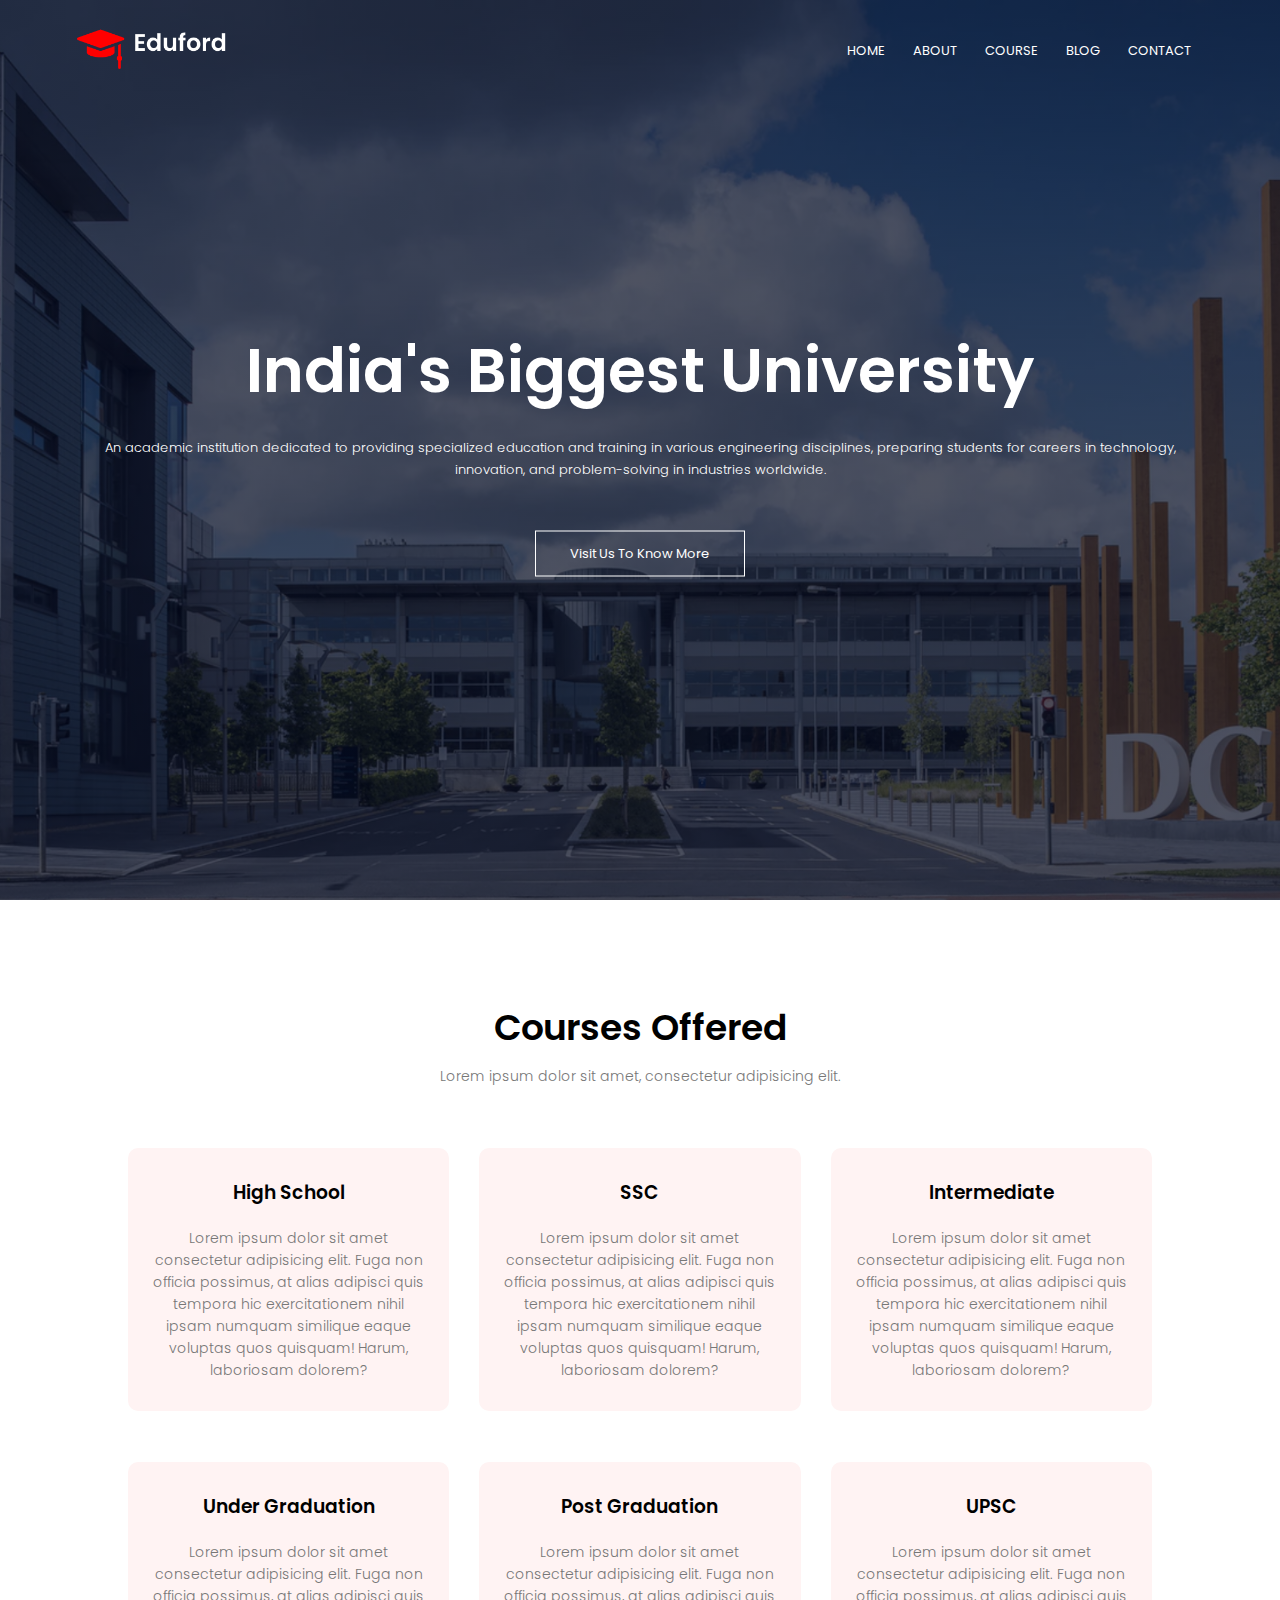
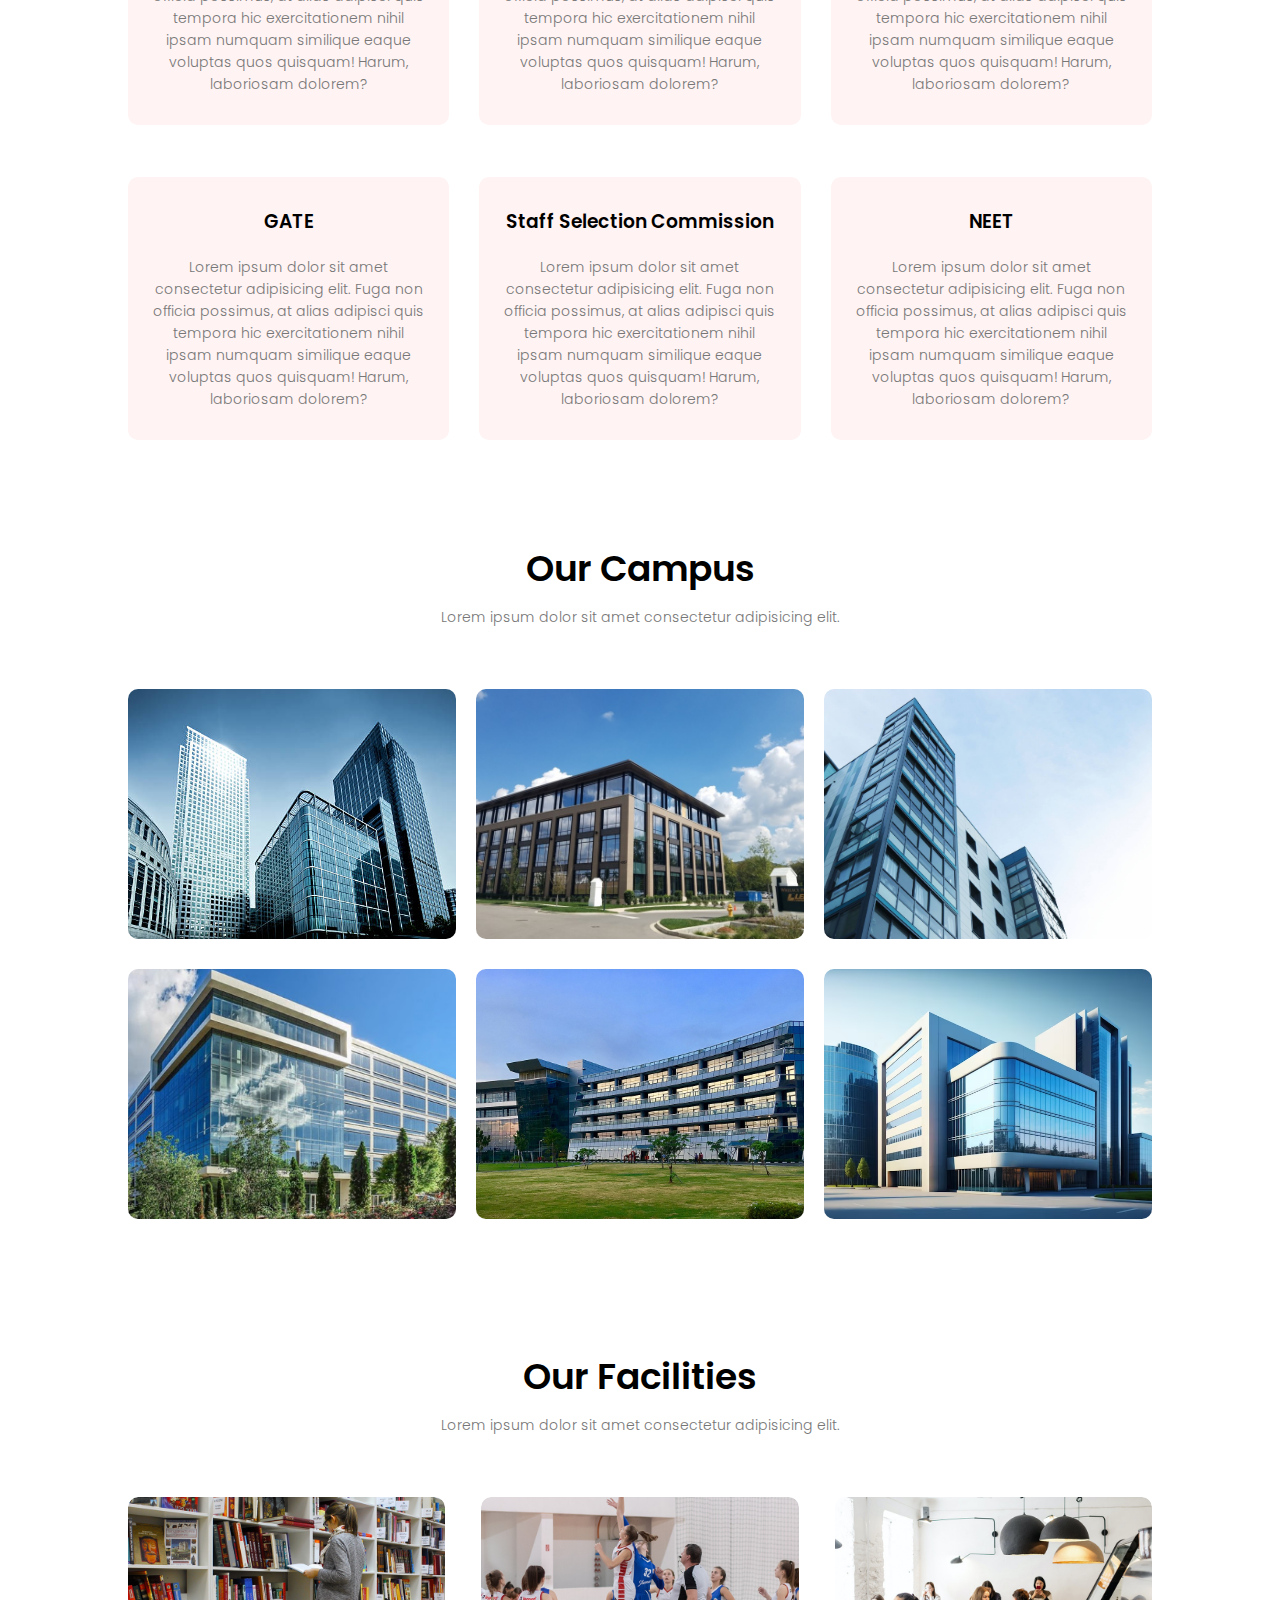
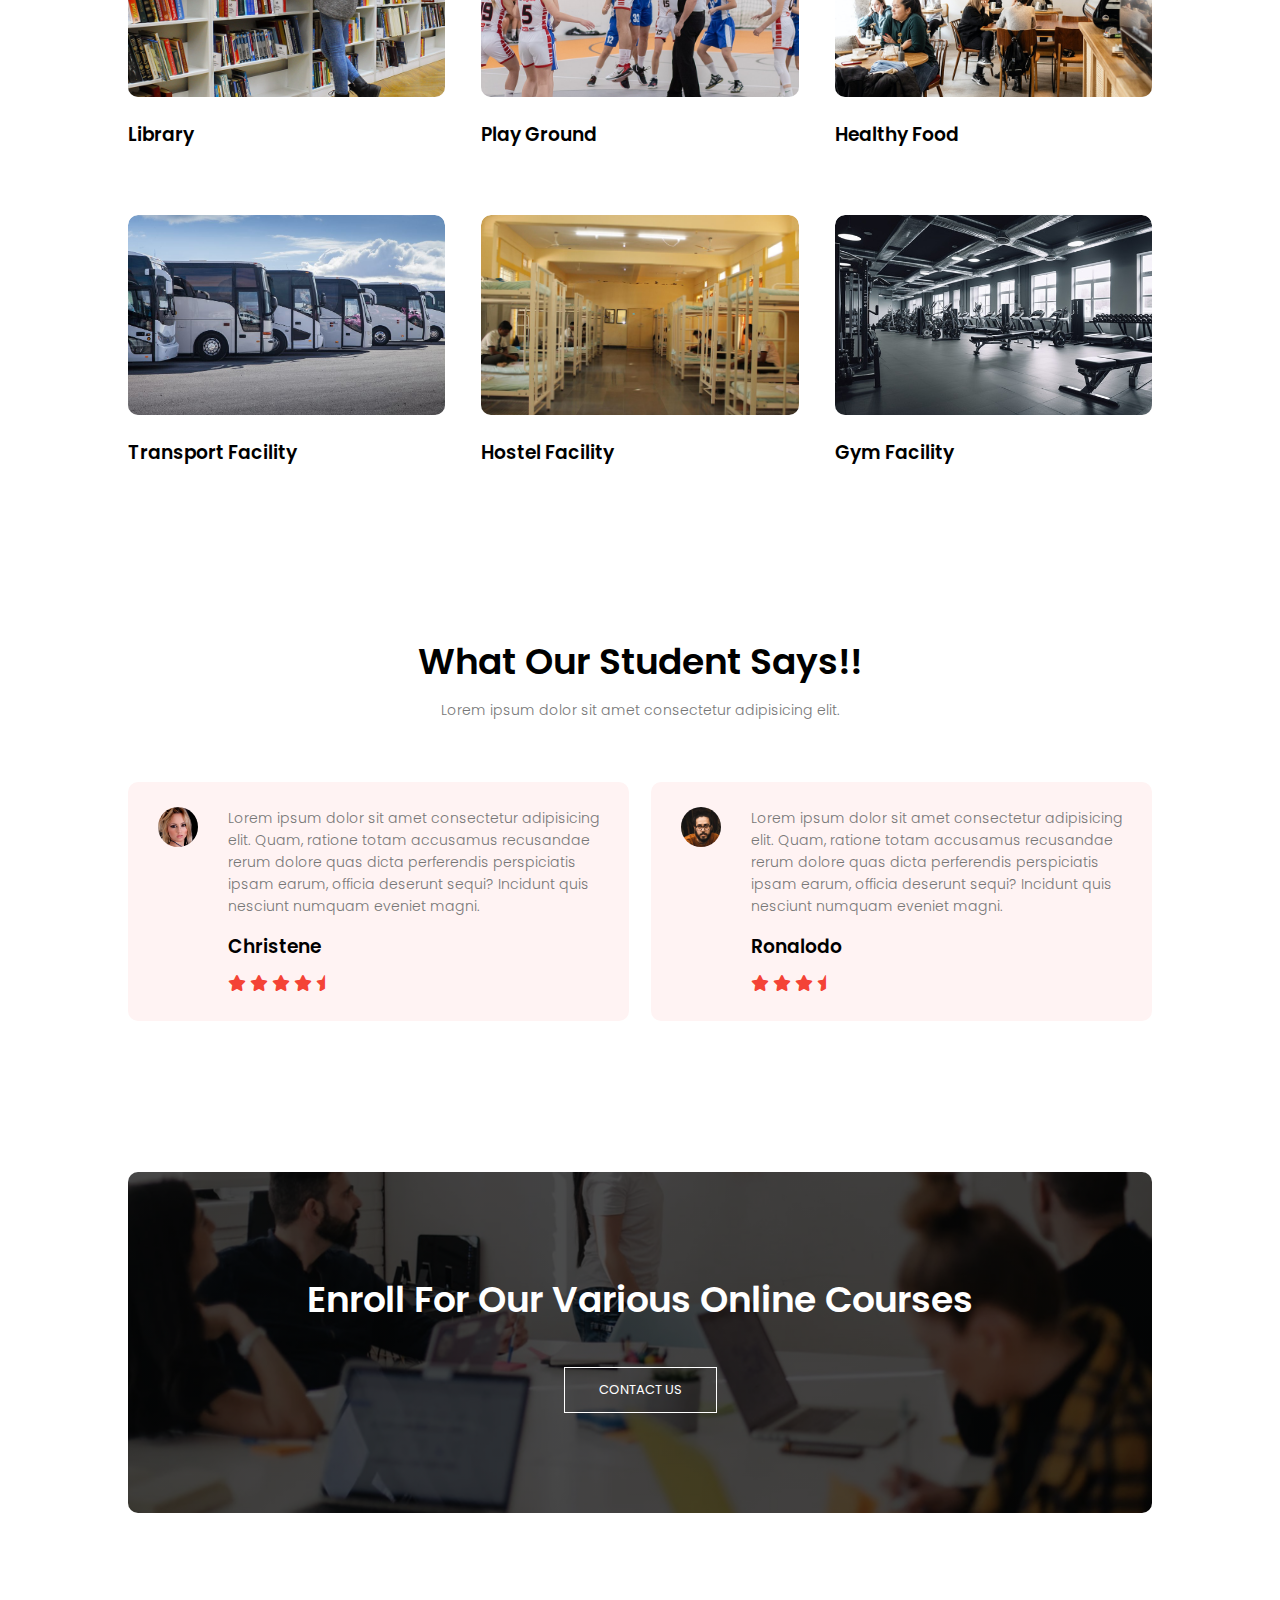
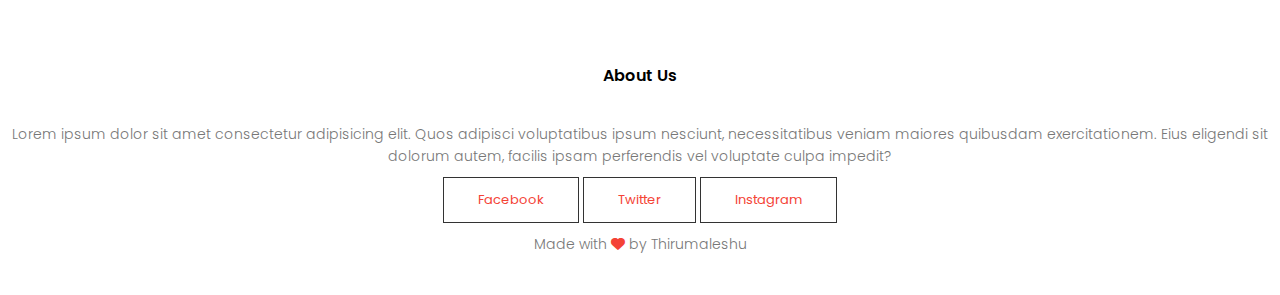
<file: index.html>
<!DOCTYPE html>
<html lang="en">
<head>
    <meta charset="UTF-8">
    <meta name="viewport" content="width=device-width, initial-scale=1.0">
    <link rel="stylesheet" href="University.css">
    <link rel="preconnect" href="https://fonts.gstatic.com" crossorigin>
    <link href="https://fonts.googleapis.com/css2?family=Poppins:ital,wght@0,100;0,200;0,300;0,400;0,500;0,600;0,700;0,800;0,900;1,100;1,200;1,300;1,400;1,500;1,600;1,700;1,800;1,900&display=swap" rel="stylesheet">
    <link rel="stylesheet" href="https://cdnjs.cloudflare.com/ajax/libs/font-awesome/6.5.1/css/all.min.css"/>
    <title>Eduford</title>
</head>
<body>
    <section class="header">
        <nav>
            <a href="index.html"><img src="logo.png"/></a>
            <div class="nav-links" id="navLinks">
                <i class="fa fa-times" onclick="hideMenu()"></i>
                <ul>
                    <li><a href="index.html">HOME</a></li>
                    <li><a href="About.html">ABOUT</a></li>
                    <li><a href="Courses.html">COURSE</a></li>
                    <li><a href="Blog.html">BLOG</a></li>
                    <li><a href="Contact.html">CONTACT</a></li>
                </ul>
            </div>
            <i class="fa fa-bars" onclick="showMenu()"></i>
        </nav>
        <div class="text-box">
            <h1>India's Biggest University</h1>
            <p>An academic institution dedicated to providing specialized education and training in various engineering disciplines, preparing students for careers in technology,<br> innovation, and problem-solving in industries worldwide.</p>
            <a href="" class="hero-btn">Visit Us To Know More</a>
        </div>
    </section>

    <section class="course">
        <h1>Courses Offered</h1>
        <p>Lorem ipsum dolor sit amet, consectetur adipisicing elit.</p>
        <div class="row">
            <div class="course-col">
                <h3>High School</h3>
                <p>Lorem ipsum dolor sit amet consectetur adipisicing elit. Fuga non officia possimus, at alias adipisci quis tempora hic exercitationem nihil ipsam numquam similique eaque voluptas quos quisquam! Harum, laboriosam dolorem?</p>
            </div>
            <div class="course-col">
                <h3>SSC</h3>
                <p>Lorem ipsum dolor sit amet consectetur adipisicing elit. Fuga non officia possimus, at alias adipisci quis tempora hic exercitationem nihil ipsam numquam similique eaque voluptas quos quisquam! Harum, laboriosam dolorem?</p>
            </div>
            <div class="course-col">
                <h3>Intermediate</h3>
                <p>Lorem ipsum dolor sit amet consectetur adipisicing elit. Fuga non officia possimus, at alias adipisci quis tempora hic exercitationem nihil ipsam numquam similique eaque voluptas quos quisquam! Harum, laboriosam dolorem?</p>
            </div>
            <div class="course-col">
                <h3>Under Graduation</h3>
                <p>Lorem ipsum dolor sit amet consectetur adipisicing elit. Fuga non officia possimus, at alias adipisci quis tempora hic exercitationem nihil ipsam numquam similique eaque voluptas quos quisquam! Harum, laboriosam dolorem?</p>
            </div>
            <div class="course-col">
                <h3>Post Graduation</h3>
                <p>Lorem ipsum dolor sit amet consectetur adipisicing elit. Fuga non officia possimus, at alias adipisci quis tempora hic exercitationem nihil ipsam numquam similique eaque voluptas quos quisquam! Harum, laboriosam dolorem?</p>
            </div>
            <div class="course-col">
                <h3>UPSC</h3>
                <p>Lorem ipsum dolor sit amet consectetur adipisicing elit. Fuga non officia possimus, at alias adipisci quis tempora hic exercitationem nihil ipsam numquam similique eaque voluptas quos quisquam! Harum, laboriosam dolorem?</p>
            </div>
            <div class="course-col">
                <h3>GATE</h3>
                <p>Lorem ipsum dolor sit amet consectetur adipisicing elit. Fuga non officia possimus, at alias adipisci quis tempora hic exercitationem nihil ipsam numquam similique eaque voluptas quos quisquam! Harum, laboriosam dolorem?</p>
            </div>
            <div class="course-col">
                <h3>Staff Selection Commission</h3>
                <p>Lorem ipsum dolor sit amet consectetur adipisicing elit. Fuga non officia possimus, at alias adipisci quis tempora hic exercitationem nihil ipsam numquam similique eaque voluptas quos quisquam! Harum, laboriosam dolorem?</p>
            </div>
            <div class="course-col">
                <h3>NEET</h3>
                <p>Lorem ipsum dolor sit amet consectetur adipisicing elit. Fuga non officia possimus, at alias adipisci quis tempora hic exercitationem nihil ipsam numquam similique eaque voluptas quos quisquam! Harum, laboriosam dolorem?</p>
            </div>
        </div>
    </section>

    <section class="campus">
        <h1>Our Campus</h1>
        <p>Lorem ipsum dolor sit amet consectetur adipisicing elit.</p>
        <div class="row">
            <div class="campus-col">
                <img src="London.jpg" alt="here"/>
                <div class="layer">
                    <h3>LONDON</h3>
                </div>
            </div>
            <div class="campus-col">
                <img src="Newyork.jpg" alt="here"/>
                <div class="layer">
                    <h3>NEWYORK</h3>
                </div>
            </div>
            <div class="campus-col">
                <img src="Germany.jpg" alt="here"/>
                <div class="layer">
                    <h3>GERMANY</h3>
                </div>
            </div>
            <div class="campus-col">
                <img src="Hyderabad.png" alt="here"/>
                <div class="layer">
                    <h3>HYDERABAD</h3>
                </div>
            </div>
            <div class="campus-col">
                <img src="Bangalore.jpg" alt="here"/>
                <div class="layer">
                    <h3>BANGALORE</h3>
                </div>
            </div>
            <div class="campus-col">
                <img src="Chennai.avif" alt="here"/>
                <div class="layer">
                    <h3>CHENNAI</h3>
                </div>
            </div>
        </div>
    </section>

    <section class="facilities">
        <h1>Our Facilities</h1>
        <p>Lorem ipsum dolor sit amet consectetur adipisicing elit.</p>
        <div class="row">
            <div class="facilities-col">
                <img src="library.png" alt="here"/>
                <h3>Library</h3>
            </div>
            <div class="facilities-col">
                <img src="basketball.png" alt="here"/>
                <h3>Play Ground</h3>
            </div>
            <div class="facilities-col">
                <img src="cafeteria.png" alt="here"/>
                <h3>Healthy Food</h3>
            </div>
            <div class="facilities-col">
                <img src="Transport.jpg" alt="here"/>
                <h3>Transport Facility</h3>
            </div>
            <div class="facilities-col">
                <img src="Hostel.jpeg" alt="here"/>
                <h3>Hostel Facility</h3>
            </div>
            <div class="facilities-col">
                <img src="Gym.jpg" alt="here"/>
                <h3>Gym Facility</h3>
            </div>
        </div>
    </section>
    
    <section class="testimonials">
        <h1>What Our Student Says!!</h1>
        <p>Lorem ipsum dolor sit amet consectetur adipisicing elit.</p>
        <div class="row">
            <div class="testimonial-col">
                <img src="user1.jpg" alt="here"/>
                <div>
                    <p>Lorem ipsum dolor sit amet consectetur adipisicing
                        elit. Quam, ratione totam accusamus recusandae rerum dolore quas dicta perferendis perspiciatis ipsam earum, officia deserunt 
                        sequi? Incidunt quis nesciunt numquam eveniet magni.</p>
                    <h3>Christene</h3>
                    <i class="fa fa-star"></i>
                    <i class="fa fa-star"></i>
                    <i class="fa fa-star"></i>
                    <i class="fa fa-star"></i>
                    <i class="fa fa-star-half"></i>
                </div>
            </div>
            <div class="testimonial-col">
                <img src="user2.jpg" alt="here"/>
                <div>
                    <p>Lorem ipsum dolor sit amet consectetur adipisicing 
                        elit. Quam, ratione totam accusamus recusandae rerum dolore quas dicta perferendis perspiciatis 
                        ipsam earum, officia deserunt sequi? Incidunt quis nesciunt numquam eveniet magni.</p>
                    <h3>Ronalodo</h3>
                    <i class="fa fa-star"></i>
                    <i class="fa fa-star"></i>
                    <i class="fa fa-star"></i>
                    <i class="fa fa-star-half"></i>
                </div>
            </div>
        </div>
    </section>

    <section class="cta">
        <h1>Enroll For Our Various Online Courses</h1>
        <a href="" class="hero-btn">CONTACT US</a>
    </section>

    <section class="footer">
        <h4>About Us</h4>
        <p>Lorem ipsum dolor sit amet consectetur adipisicing elit. Quos adipisci voluptatibus ipsum nesciunt, necessitatibus veniam maiores quibusdam exercitationem. Eius eligendi sit <br>dolorum autem, facilis ipsam perferendis vel voluptate culpa impedit?</p>
        <div class="icons">
            <a href="" class="btn">Facebook</a>
            <a href="" class="btn">Twitter</a>
            <a href="" class="btn">Instagram</a>
        </div>
        <p>Made with <i class="fa fa-heart"></i> by Thirumaleshu</p>
    </section>

    <script>
        var navLinks=document.getElementById("navLinks");
        function showMenu(){
            navLinks.style.right="0";
        }
        function hideMenu(){
            navLinks.style.right="-200px";
        }
    </script>
</body>
</html>
</file>
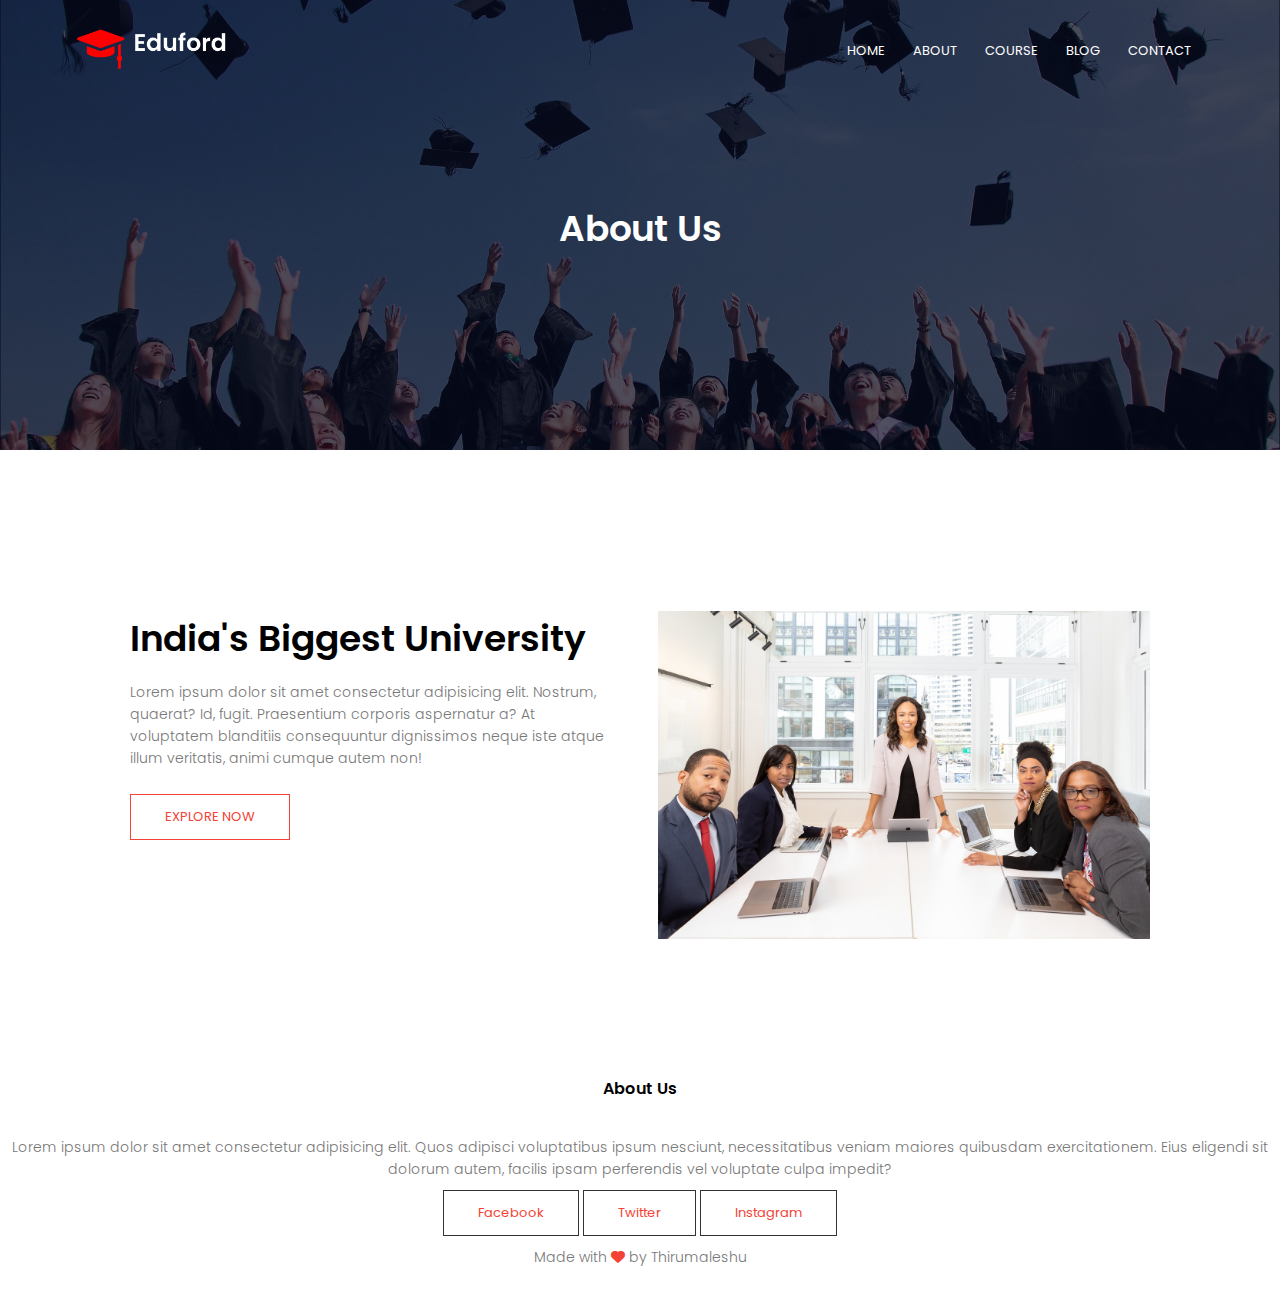
<file: About.html>
<!DOCTYPE html>
<html lang="en">
<head>
    <meta charset="UTF-8">
    <meta name="viewport" content="width=device-width, initial-scale=1.0">
    <link rel="stylesheet" href="University.css">
    <link rel="preconnect" href="https://fonts.gstatic.com" crossorigin>
    <link href="https://fonts.googleapis.com/css2?family=Poppins:ital,wght@0,100;0,200;0,300;0,400;0,500;0,600;0,700;0,800;0,900;1,100;1,200;1,300;1,400;1,500;1,600;1,700;1,800;1,900&display=swap" rel="stylesheet">
    <link rel="stylesheet" href="https://cdnjs.cloudflare.com/ajax/libs/font-awesome/6.5.1/css/all.min.css"/>
    <title>Eduford</title>
</head>
<body>
    <section class="sub-header">
        <nav>
            <a href="index.html"><img src="logo.png"/></a>
            <div class="nav-links" id="navLinks">
                <i class="fa fa-times" onclick="hideMenu()"></i>
                <ul>
                    <li><a href="index.html">HOME</a></li>
                    <li><a href="About.html">ABOUT</a></li>
                    <li><a href="Courses.html">COURSE</a></li>
                    <li><a href="Blog.html">BLOG</a></li>
                    <li><a href="Contact.html">CONTACT</a></li>
                </ul>
            </div>
            <i class="fa fa-bars" onclick="showMenu()"></i>
        </nav>
        <h1>About Us</h1>
    </section>

    <section class="about-us">
        <div class="row">
            <div class="about-col">
                <h1>India's Biggest University</h1>
                <p>Lorem ipsum dolor sit amet consectetur adipisicing elit. Nostrum, quaerat? Id, fugit. Praesentium corporis aspernatur a? At voluptatem blanditiis consequuntur dignissimos neque iste atque illum veritatis, animi cumque autem non!</p>
                <a href="" class="hero-btn red-btn">EXPLORE NOW</a>
            </div>
            <div class="about-col">
                <img src="about.jpg" alt="here">
            </div>
        </div>

    </section>


    <section class="footer">
        <h4>About Us</h4>
        <p>Lorem ipsum dolor sit amet consectetur adipisicing elit. Quos adipisci voluptatibus ipsum nesciunt, necessitatibus veniam maiores quibusdam exercitationem. Eius eligendi sit <br>dolorum autem, facilis ipsam perferendis vel voluptate culpa impedit?</p>
        <div class="icons">
            <a href="" class="btn">Facebook</a>
            <a href="" class="btn">Twitter</a>
            <a href="" class="btn">Instagram</a>
        </div>
        <p>Made with <i class="fa fa-heart"></i> by Thirumaleshu</p>
    </section>

    <script>
        var navLinks=document.getElementById("navLinks");
        function showMenu(){
            navLinks.style.right="0";
        }
        function hideMenu(){
            navLinks.style.right="-200px";
        }
    </script>
</body>
</html>
</file>
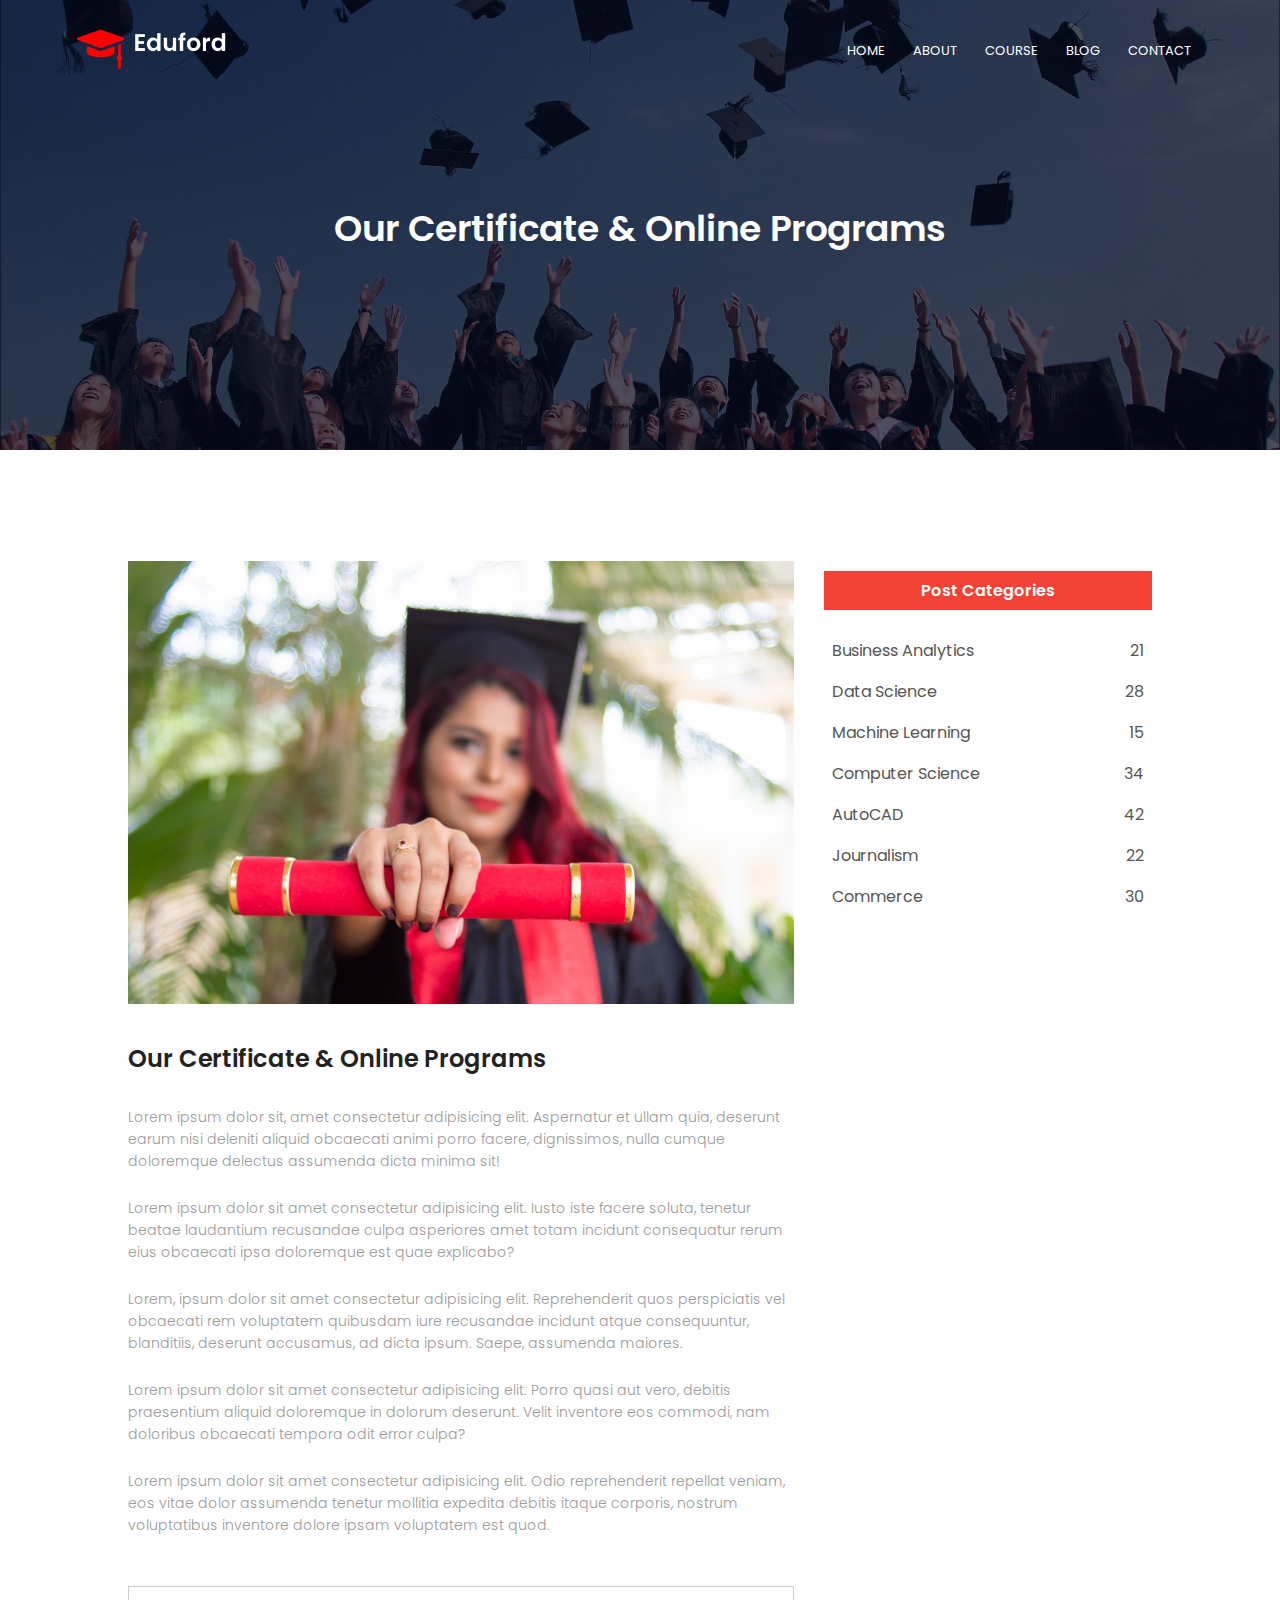
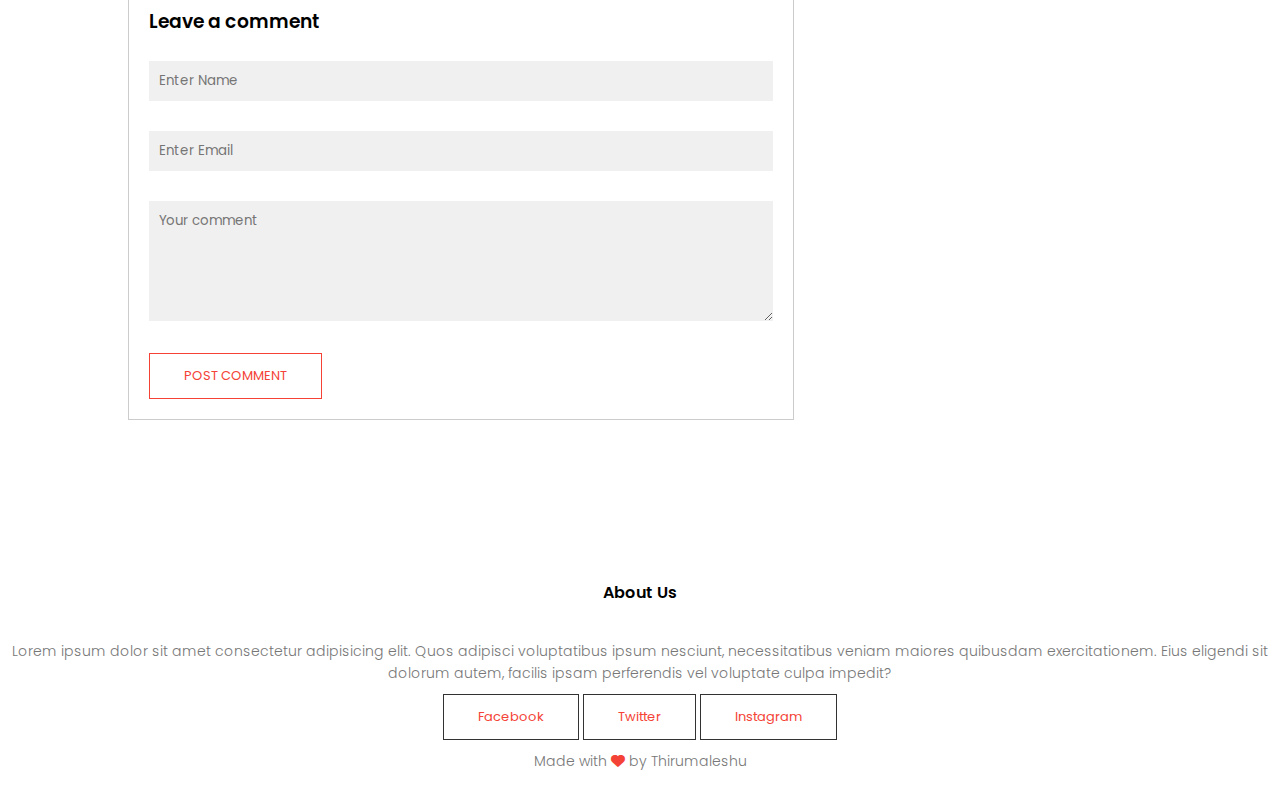
<file: Blog.html>
<!DOCTYPE html>
<html lang="en">
<head>
    <meta charset="UTF-8">
    <meta name="viewport" content="width=device-width, initial-scale=1.0">
    <link rel="stylesheet" href="University.css">
    <link rel="preconnect" href="https://fonts.gstatic.com" crossorigin>
    <link href="https://fonts.googleapis.com/css2?family=Poppins:ital,wght@0,100;0,200;0,300;0,400;0,500;0,600;0,700;0,800;0,900;1,100;1,200;1,300;1,400;1,500;1,600;1,700;1,800;1,900&display=swap" rel="stylesheet">
    <link rel="stylesheet" href="https://cdnjs.cloudflare.com/ajax/libs/font-awesome/6.5.1/css/all.min.css"/>
    <title>Eduford</title>
</head>
<body>
    <section class="sub-header">
        <nav>
            <a href="index.html"><img src="logo.png"/></a>
            <div class="nav-links" id="navLinks">
                <i class="fa fa-times" onclick="hideMenu()"></i>
                <ul>
                    <li><a href="index.html">HOME</a></li>
                    <li><a href="About.html">ABOUT</a></li>
                    <li><a href="Courses.html">COURSE</a></li>
                    <li><a href="Blog.html">BLOG</a></li>
                    <li><a href="Contact.html">CONTACT</a></li>
                </ul>
            </div>
            <i class="fa fa-bars" onclick="showMenu()"></i>
        </nav>
        <h1>Our Certificate & Online Programs</h1>
    </section>

    <section class="blog-content">
        <div class="row">
            <div class="blog-left">
                <img src="certificate.jpg" alt="here"/>
                <h2>Our Certificate & Online Programs</h2>
                <p>Lorem ipsum dolor sit, amet consectetur adipisicing elit. Aspernatur et ullam quia, deserunt earum nisi deleniti aliquid obcaecati animi porro facere, dignissimos, nulla cumque doloremque delectus assumenda dicta minima sit!</p>
                <br>
                <p>Lorem ipsum dolor sit amet consectetur adipisicing elit. Iusto iste facere soluta, tenetur beatae laudantium recusandae culpa asperiores amet totam incidunt consequatur rerum eius obcaecati ipsa doloremque est quae explicabo?</p>
                <br>
                <p>Lorem, ipsum dolor sit amet consectetur adipisicing elit. Reprehenderit quos perspiciatis vel obcaecati rem voluptatem quibusdam iure recusandae incidunt atque consequuntur, blanditiis, deserunt accusamus, ad dicta ipsum. Saepe, assumenda maiores.</p>
                <br>
                <p>Lorem ipsum dolor sit amet consectetur adipisicing elit. Porro quasi aut vero, debitis praesentium aliquid doloremque in dolorum deserunt. Velit inventore eos commodi, nam doloribus obcaecati tempora odit error culpa?</p>
                <br>
                <p>Lorem ipsum dolor sit amet consectetur adipisicing elit. Odio reprehenderit repellat veniam, eos vitae dolor assumenda tenetur mollitia expedita debitis itaque corporis, nostrum voluptatibus inventore dolore ipsam voluptatem est quod.</p>
                <div class="comment-box">
                    <h3>Leave a comment</h3>
                    <form class="comment-form">
                        <input type="text" placeholder="Enter Name">
                        <input type="email" placeholder="Enter Email">
                        <textarea rows="5" placeholder="Your comment"></textarea>
                        <button type="submit" class="hero-btn red-btn">POST COMMENT</button>
                    </form>
                </div>
            </div>
            <div class="blog-right">
                <h3>Post Categories</h3>
            <div>
                <span>Business Analytics</span>
                <span>21</span>
            </div>
            <div>
                <span>Data Science</span>
                <span>28</span>
            </div>
            <div>
                <span>Machine Learning</span>
                <span>15</span>
            </div>
            <div>
                <span>Computer Science</span>
                <span>34</span>
            </div>
            <div>
                <span>AutoCAD</span>
                <span>42</span>
            </div>
            <div>
                <span>Journalism</span>
                <span>22</span>
            </div>
            <div>
                <span>Commerce</span>
                <span>30</span>
            </div>
            </div>
        </div>
    </section>
    
    <section class="footer">
        <h4>About Us</h4>
        <p>Lorem ipsum dolor sit amet consectetur adipisicing elit. Quos adipisci voluptatibus ipsum nesciunt, necessitatibus veniam maiores quibusdam exercitationem. Eius eligendi sit <br>dolorum autem, facilis ipsam perferendis vel voluptate culpa impedit?</p>
        <div class="icons">
            <a href="" class="btn">Facebook</a>
            <a href="" class="btn">Twitter</a>
            <a href="" class="btn">Instagram</a>
        </div>
        <p>Made with <i class="fa fa-heart"></i> by Thirumaleshu</p>
    </section>

    <script>
        var navLinks=document.getElementById("navLinks");
        function showMenu(){
            navLinks.style.right="0";
        }
        function hideMenu(){
            navLinks.style.right="-200px";
        }
    </script>
</body>
</html>
</file>
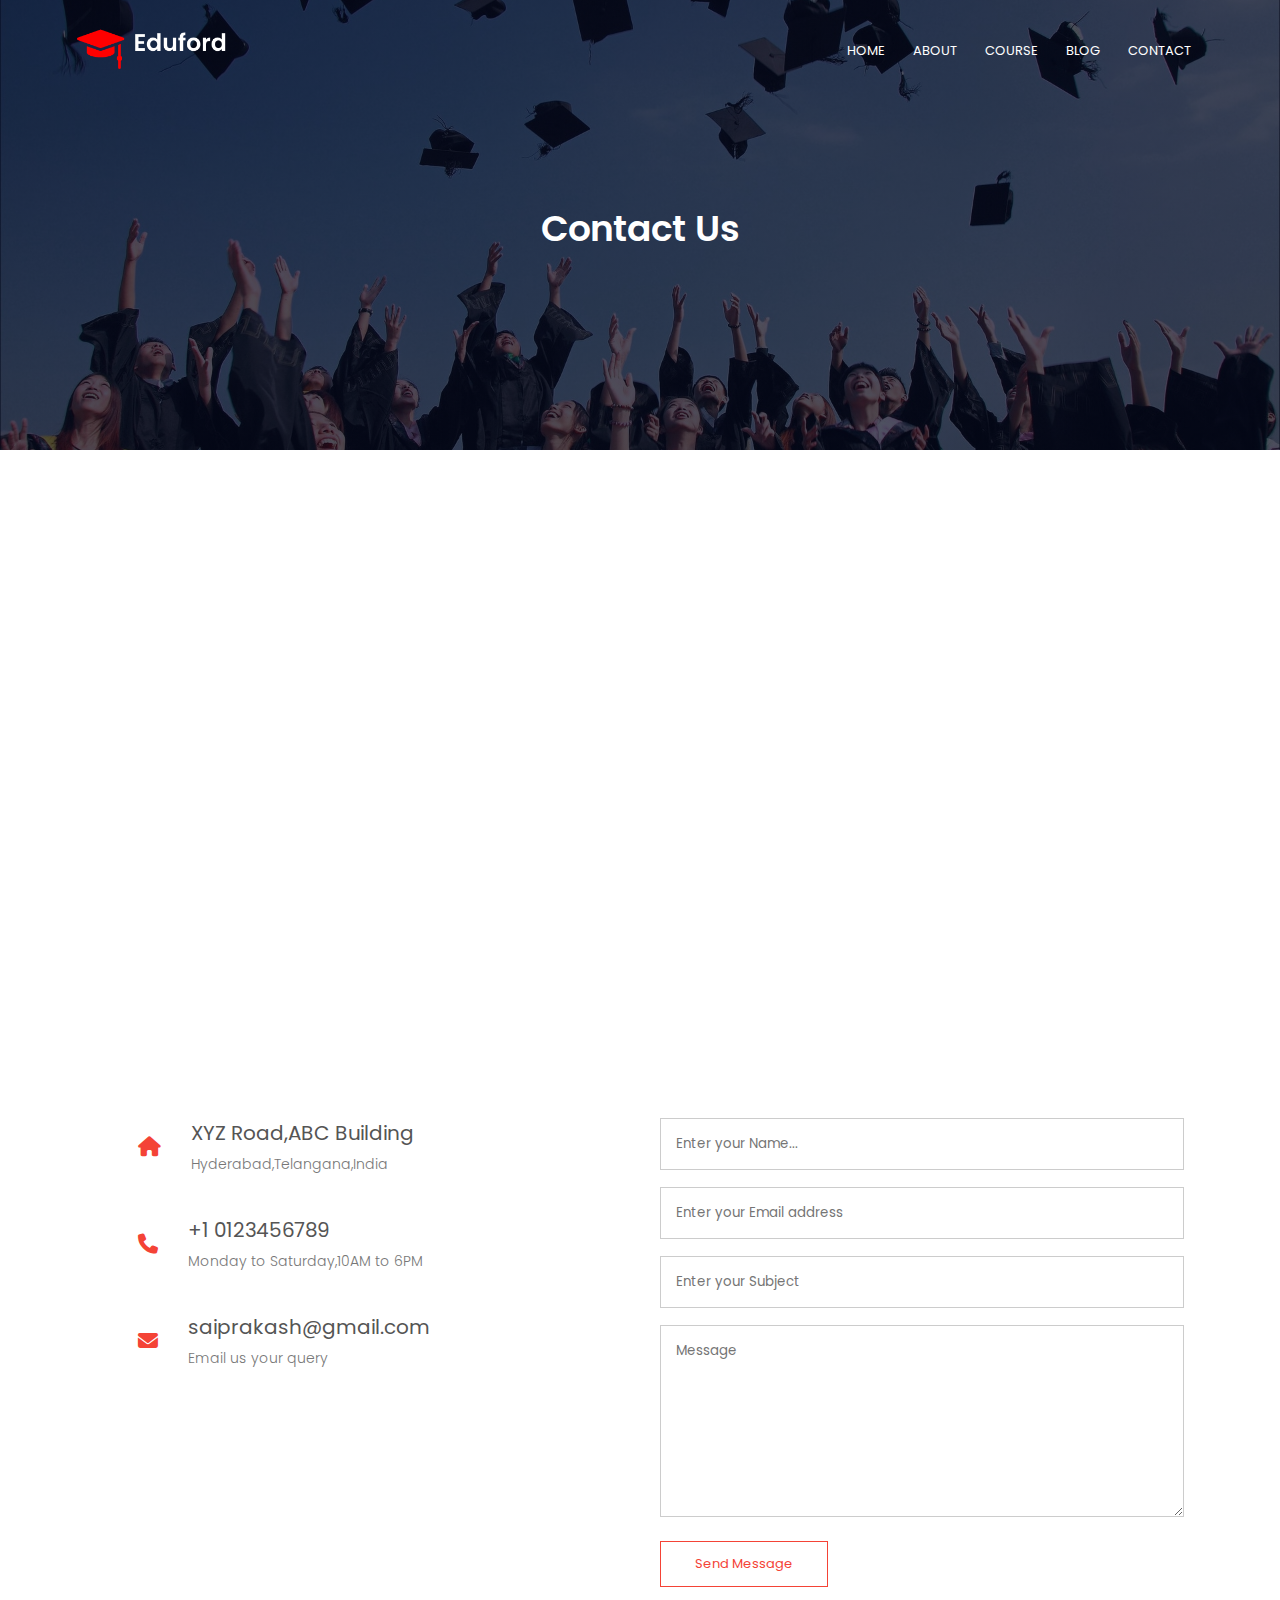
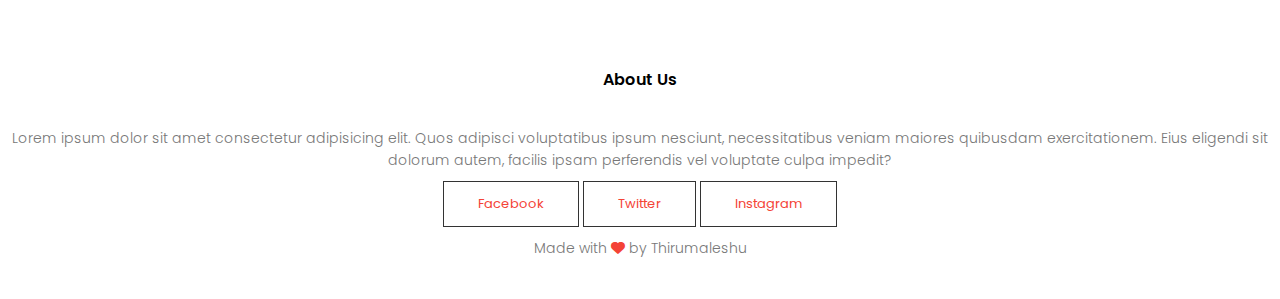
<file: Contact.html>
<!DOCTYPE html>
<html lang="en">
<head>
    <meta charset="UTF-8">
    <meta name="viewport" content="width=device-width, initial-scale=1.0">
    <link rel="stylesheet" href="University.css">
    <link rel="preconnect" href="https://fonts.gstatic.com" crossorigin>
    <link href="https://fonts.googleapis.com/css2?family=Poppins:ital,wght@0,100;0,200;0,300;0,400;0,500;0,600;0,700;0,800;0,900;1,100;1,200;1,300;1,400;1,500;1,600;1,700;1,800;1,900&display=swap" rel="stylesheet">
    <link rel="stylesheet" href="https://cdnjs.cloudflare.com/ajax/libs/font-awesome/6.5.1/css/all.min.css"/>
    <title>Eduford</title>
</head>
<body>
    <section class="sub-header">
        <nav>
            <a href="index.html"><img src="logo.png"/></a>
            <div class="nav-links" id="navLinks">
                <i class="fa fa-times" onclick="hideMenu()"></i>
                <ul>
                    <li><a href="index.html">HOME</a></li>
                    <li><a href="About.html">ABOUT</a></li>
                    <li><a href="Courses.html">COURSE</a></li>
                    <li><a href="Blog.html">BLOG</a></li>
                    <li><a href="Contact.html">CONTACT</a></li>
                </ul>
            </div>
            <i class="fa fa-bars" onclick="showMenu()"></i>
        </nav>
        <h1>Contact Us</h1>
    </section>

    <section class="location">
        <iframe src="https://www.google.com/maps/embed?pb=!1m18!1m12!1m3!1d243647.3420350822!2d78.24323260275467!3d17.412281015798104!2m3!1f0!2f0!3f0!3m2!1i1024!2i768!4f13.1!3m3!1m2!1s0x3bcb99daeaebd2c7%3A0xae93b78392bafbc2!2sHyderabad%2C%20Telangana!5e0!3m2!1sen!2sin!4v1705838878456!5m2!1sen!2sin" width="600" height="450" style="border:0;" allowfullscreen="" loading="lazy" referrerpolicy="no-referrer-when-downgrade"></iframe>
    </section>
    
    <section class="contact-us">
        <div class="row">
            <div class="contact-col">
                <div>
                    <i class="fa fa-home"></i>
                    <span>
                        <h5>XYZ Road,ABC Building</h5>
                        <p>Hyderabad,Telangana,India</p>
                    </span>
                </div>
                <div>
                    <i class="fa fa-phone"></i>
                    <span>
                        <h5>+1 0123456789</h5>
                        <p>Monday to Saturday,10AM to 6PM</p>
                    </span>
                </div>
                <div>
                    <i class="fa fa-envelope"></i>
                    <span>
                        <h5>saiprakash@gmail.com</h5>
                        <p>Email us your query</p>
                    </span>
                </div>
            </div>
            <div class="contact-col">
                <form action="">
                    <input type="text" placeholder="Enter your Name..." required/>
                    <input type="email" placeholder="Enter your Email address" required/>
                    <input type="text" placeholder="Enter your Subject" required/>
                    <textarea rows="8" placeholder="Message" require></textarea>
                    <button type="submit" class="hero-btn red-btn">Send Message</button>
                </form>
            </div>
        </div>
    </section>
    
    <section class="footer">
        <h4>About Us</h4>
        <p>Lorem ipsum dolor sit amet consectetur adipisicing elit. Quos adipisci voluptatibus ipsum nesciunt, necessitatibus veniam maiores quibusdam exercitationem. Eius eligendi sit <br>dolorum autem, facilis ipsam perferendis vel voluptate culpa impedit?</p>
        <div class="icons">
            <a href="" class="btn">Facebook</a>
            <a href="" class="btn">Twitter</a>
            <a href="" class="btn">Instagram</a>
        </div>
        <p>Made with <i class="fa fa-heart"></i> by Thirumaleshu</p>
    </section>

    <script>
        var navLinks=document.getElementById("navLinks");
        function showMenu(){
            navLinks.style.right="0";
        }
        function hideMenu(){
            navLinks.style.right="-200px";
        }
    </script>
</body>
</html>
</file>
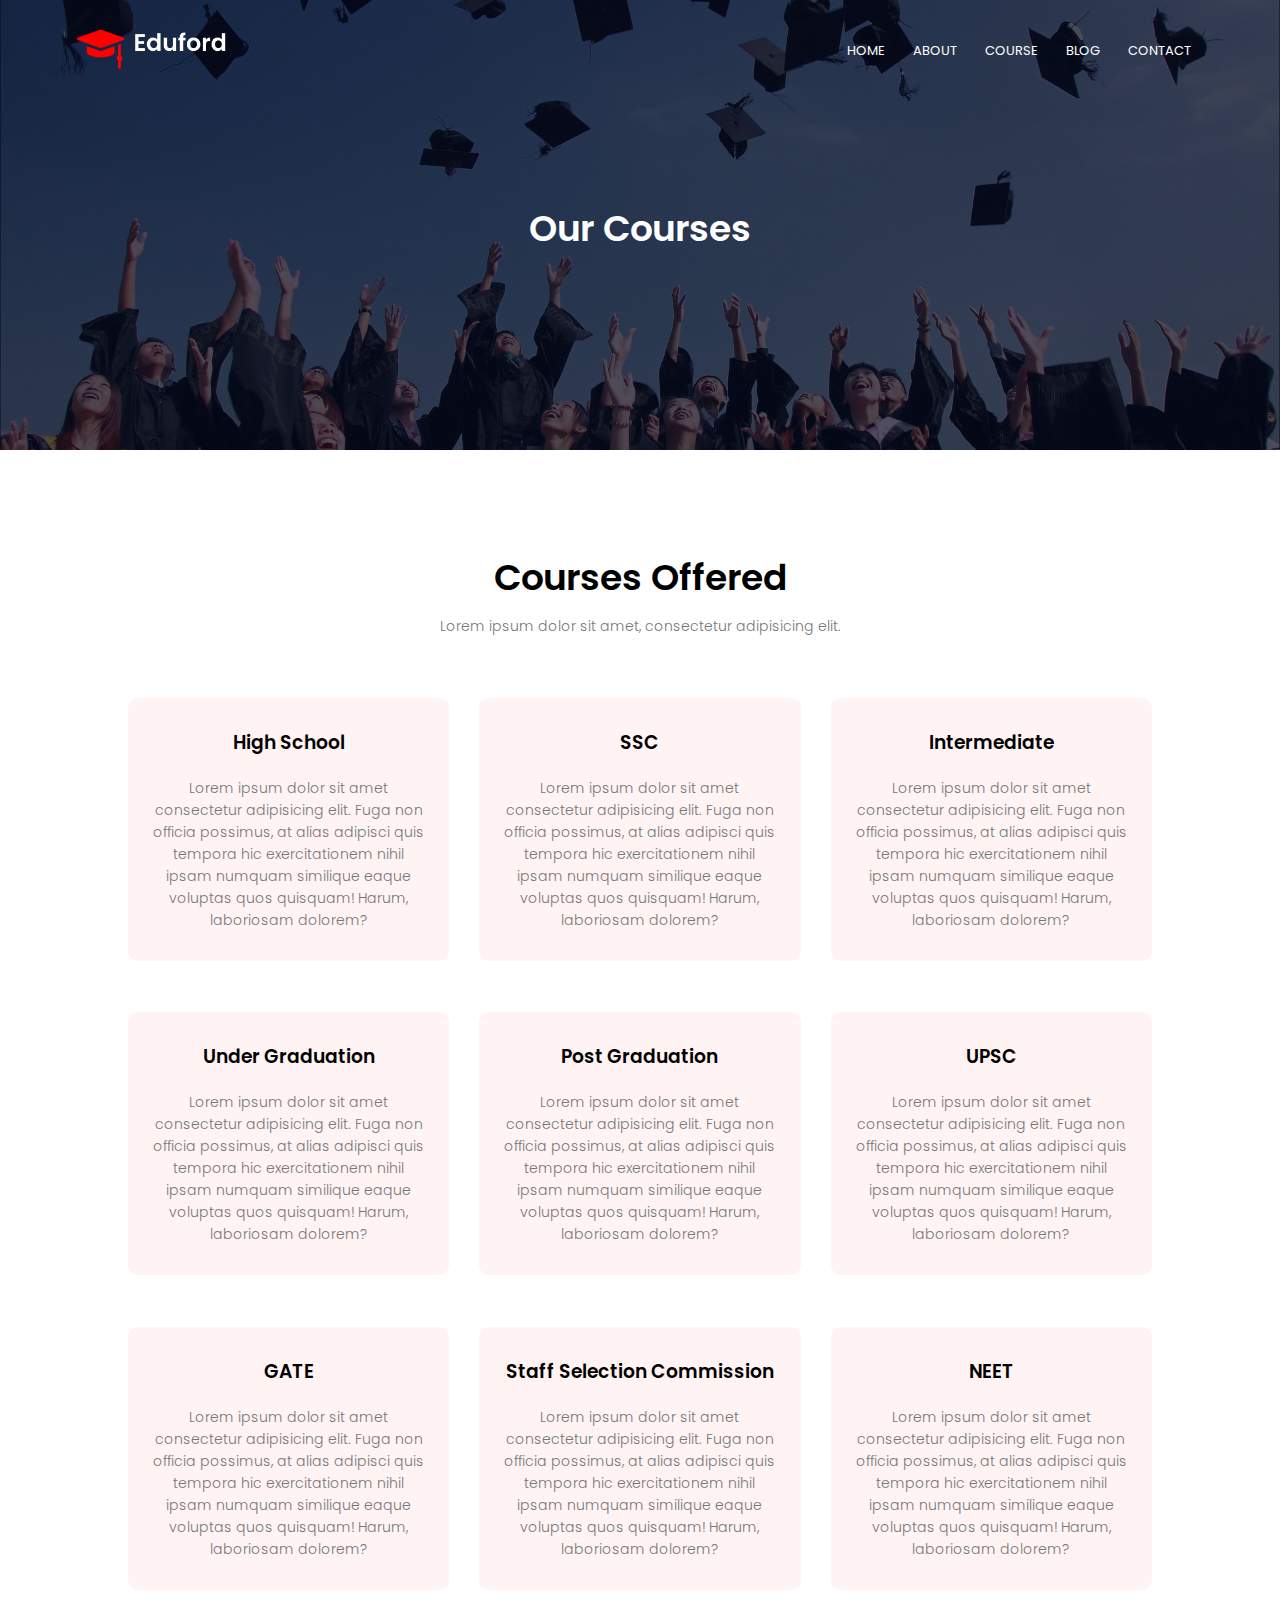
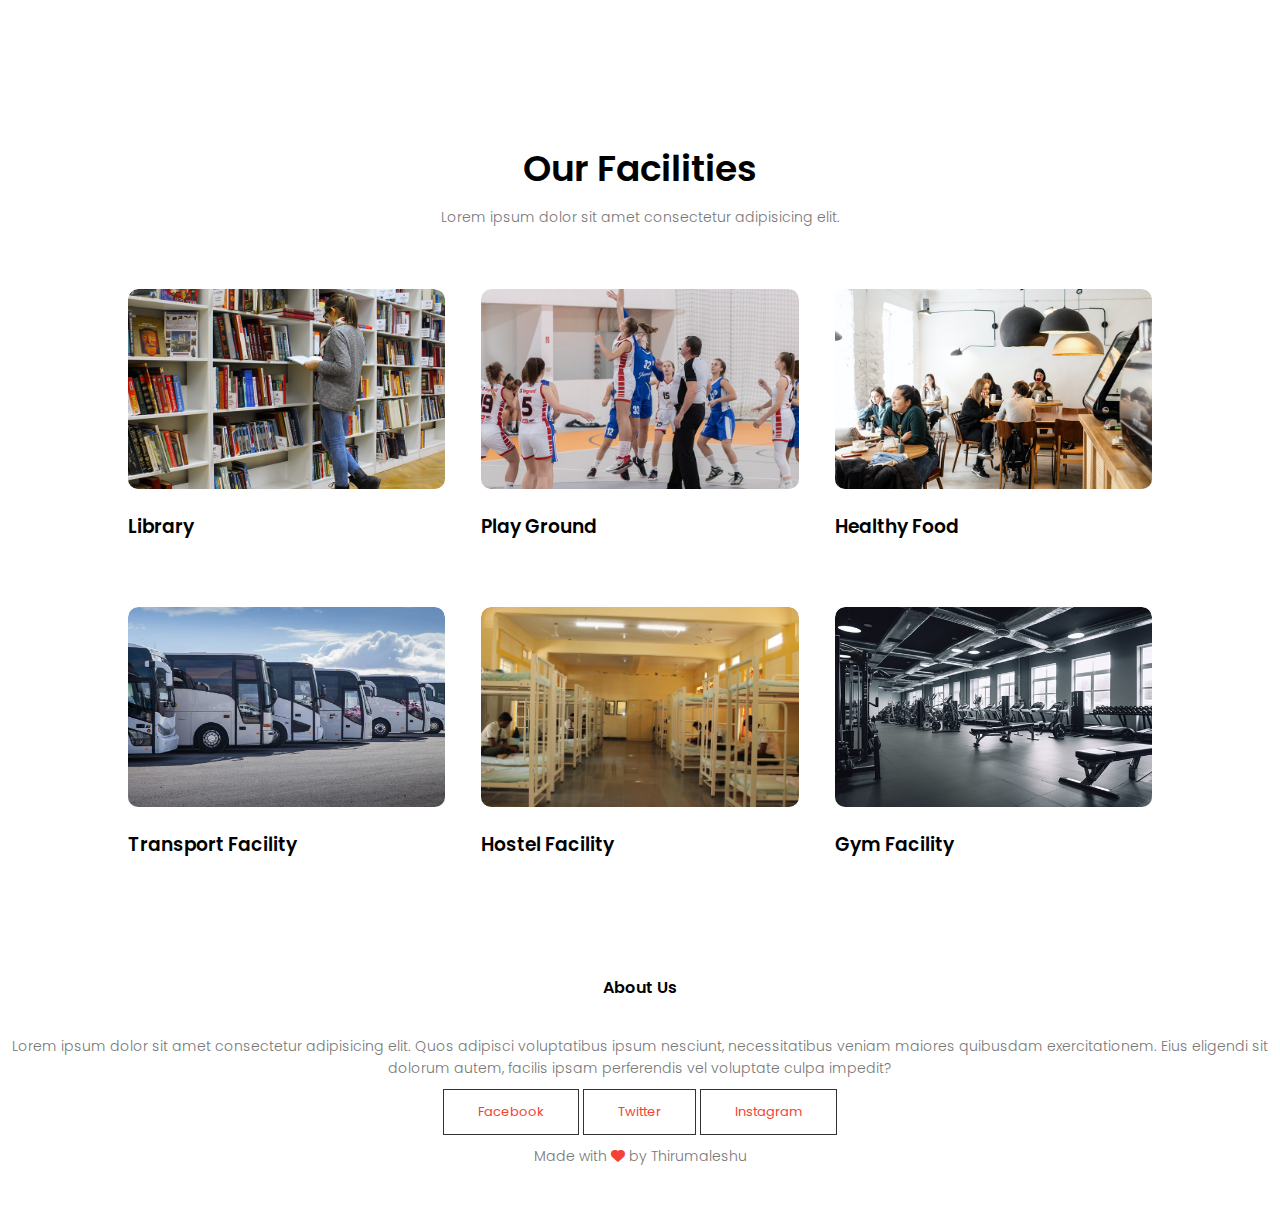
<file: Courses.html>
<!DOCTYPE html>
<html lang="en">
<head>
    <meta charset="UTF-8">
    <meta name="viewport" content="width=device-width, initial-scale=1.0">
    <link rel="stylesheet" href="University.css">
    <link rel="preconnect" href="https://fonts.gstatic.com" crossorigin>
    <link href="https://fonts.googleapis.com/css2?family=Poppins:ital,wght@0,100;0,200;0,300;0,400;0,500;0,600;0,700;0,800;0,900;1,100;1,200;1,300;1,400;1,500;1,600;1,700;1,800;1,900&display=swap" rel="stylesheet">
    <link rel="stylesheet" href="https://cdnjs.cloudflare.com/ajax/libs/font-awesome/6.5.1/css/all.min.css"/>
    <title>Eduford</title>
</head>
<body>
    <section class="sub-header">
        <nav>
            <a href="index.html"><img src="logo.png"/></a>
            <div class="nav-links" id="navLinks">
                <i class="fa fa-times" onclick="hideMenu()"></i>
                <ul>
                    <li><a href="index.html">HOME</a></li>
                    <li><a href="About.html">ABOUT</a></li>
                    <li><a href="Courses.html">COURSE</a></li>
                    <li><a href="Blog.html">BLOG</a></li>
                    <li><a href="Contact.html">CONTACT</a></li>
                </ul>
            </div>
            <i class="fa fa-bars" onclick="showMenu()"></i>
        </nav>
        <h1>Our Courses</h1>
    </section>

    <section class="course">
        <h1>Courses Offered</h1>
        <p>Lorem ipsum dolor sit amet, consectetur adipisicing elit.</p>
        <div class="row">
            <div class="course-col">
                <h3>High School</h3>
                <p>Lorem ipsum dolor sit amet consectetur adipisicing elit. Fuga non officia possimus, at alias adipisci quis tempora hic exercitationem nihil ipsam numquam similique eaque voluptas quos quisquam! Harum, laboriosam dolorem?</p>
            </div>
            <div class="course-col">
                <h3>SSC</h3>
                <p>Lorem ipsum dolor sit amet consectetur adipisicing elit. Fuga non officia possimus, at alias adipisci quis tempora hic exercitationem nihil ipsam numquam similique eaque voluptas quos quisquam! Harum, laboriosam dolorem?</p>
            </div>
            <div class="course-col">
                <h3>Intermediate</h3>
                <p>Lorem ipsum dolor sit amet consectetur adipisicing elit. Fuga non officia possimus, at alias adipisci quis tempora hic exercitationem nihil ipsam numquam similique eaque voluptas quos quisquam! Harum, laboriosam dolorem?</p>
            </div>
            <div class="course-col">
                <h3>Under Graduation</h3>
                <p>Lorem ipsum dolor sit amet consectetur adipisicing elit. Fuga non officia possimus, at alias adipisci quis tempora hic exercitationem nihil ipsam numquam similique eaque voluptas quos quisquam! Harum, laboriosam dolorem?</p>
            </div>
            <div class="course-col">
                <h3>Post Graduation</h3>
                <p>Lorem ipsum dolor sit amet consectetur adipisicing elit. Fuga non officia possimus, at alias adipisci quis tempora hic exercitationem nihil ipsam numquam similique eaque voluptas quos quisquam! Harum, laboriosam dolorem?</p>
            </div>
            <div class="course-col">
                <h3>UPSC</h3>
                <p>Lorem ipsum dolor sit amet consectetur adipisicing elit. Fuga non officia possimus, at alias adipisci quis tempora hic exercitationem nihil ipsam numquam similique eaque voluptas quos quisquam! Harum, laboriosam dolorem?</p>
            </div>
            <div class="course-col">
                <h3>GATE</h3>
                <p>Lorem ipsum dolor sit amet consectetur adipisicing elit. Fuga non officia possimus, at alias adipisci quis tempora hic exercitationem nihil ipsam numquam similique eaque voluptas quos quisquam! Harum, laboriosam dolorem?</p>
            </div>
            <div class="course-col">
                <h3>Staff Selection Commission</h3>
                <p>Lorem ipsum dolor sit amet consectetur adipisicing elit. Fuga non officia possimus, at alias adipisci quis tempora hic exercitationem nihil ipsam numquam similique eaque voluptas quos quisquam! Harum, laboriosam dolorem?</p>
            </div>
            <div class="course-col">
                <h3>NEET</h3>
                <p>Lorem ipsum dolor sit amet consectetur adipisicing elit. Fuga non officia possimus, at alias adipisci quis tempora hic exercitationem nihil ipsam numquam similique eaque voluptas quos quisquam! Harum, laboriosam dolorem?</p>
            </div>
        </div>
    </section>

    <section class="facilities">
        <h1>Our Facilities</h1>
        <p>Lorem ipsum dolor sit amet consectetur adipisicing elit.</p>
        <div class="row">
            <div class="facilities-col">
                <img src="library.png" alt="here"/>
                <h3>Library</h3>
            </div>
            <div class="facilities-col">
                <img src="basketball.png" alt="here"/>
                <h3>Play Ground</h3>
            </div>
            <div class="facilities-col">
                <img src="cafeteria.png" alt="here"/>
                <h3>Healthy Food</h3>
            </div>
            <div class="facilities-col">
                <img src="Transport.jpg" alt="here"/>
                <h3>Transport Facility</h3>
            </div>
            <div class="facilities-col">
                <img src="Hostel.jpeg" alt="here"/>
                <h3>Hostel Facility</h3>
            </div>
            <div class="facilities-col">
                <img src="Gym.jpg" alt="here"/>
                <h3>Gym Facility</h3>
            </div>
        </div>
    </section>
    
    <section class="footer">
        <h4>About Us</h4>
        <p>Lorem ipsum dolor sit amet consectetur adipisicing elit. Quos adipisci voluptatibus ipsum nesciunt, necessitatibus veniam maiores quibusdam exercitationem. Eius eligendi sit <br>dolorum autem, facilis ipsam perferendis vel voluptate culpa impedit?</p>
        <div class="icons">
            <a href="" class="btn">Facebook</a>
            <a href="" class="btn">Twitter</a>
            <a href="" class="btn">Instagram</a>
        </div>
        <p>Made with <i class="fa fa-heart"></i> by Thirumaleshu</p>
    </section>

    <script>
        var navLinks=document.getElementById("navLinks");
        function showMenu(){
            navLinks.style.right="0";
        }
        function hideMenu(){
            navLinks.style.right="-200px";
        }
    </script>
</body>
</html>
</file>
<file: University.css>
*{
    margin:0;
    padding:0;
    font-family: "Poppins", sans-serif;
}
.header{
    min-height:100vh;
    width:100%;
    background-image: linear-gradient(rgba(4,9,30,0.7),rgba(4,9,30,0.7)),url(banner.png);
    background-position:center;
    background-size: cover;
    position: relative;
}
nav{
    display: flex;
    padding:2% 6%;
    justify-content: space-between;
    align-items: center;
}
nav img{
    width:150px;
}
.nav-links{
    flex:1;
    text-align: right;
}
.nav-links ul li{
    list-style: none;
    display: inline-block;
    padding:8px 12px;
    position:relative;
}
.nav-links ul li a{
    color:#fff;
    text-decoration: none;
    font-size: 13px;
}
.nav-links ul li::after{
    content: '';
    width:0%;
    height:2px;
    background: #f44336;
    display: block;
    margin: auto;
    transition: 0.5s;
}
.nav-links ul li:hover::after{
    width:100%
}
.text-box{
    width:90%;
    position:absolute;
    color:#fff;
    top:50%;
    left:50%;
    transform: translate(-50%,-50%);
    text-align: center;
}
.text-box h1{
    font-size: 62px;
}
.text-box p{
    margin:10px 0 40px;
    font-size: 13px;
    color:#fff;
}
.hero-btn{
    display: inline-block;
    text-decoration: none;
    color:#fff;
    border:1px solid #fff;
    padding:12px 34px;
    font-size:13px;
    background: transparent;
    position: relative;
    cursor: pointer;
}
.hero-btn:hover{
    border:1px solid #f44336;
    background: #f44336;
    transition: 1s;
}
nav .fa{
    display: none;
}
@media(max-width:700px){
    .text-box h1{
        font-size:20px;
    }
    .nav-links ul li{
        display: block;
    }
    .nav-links{
        position: fixed;
        background: #f44336;
        height:100vh;
        width:200px;
        top:0;
        right:-200px;
        text-align: left;
        z-index:2;
        transition:1s;
    }
    nav .fa{
        display: block;
        color:#fff;
        margin:10px;
        font-size:22px;
        cursor: pointer;
    }
    .nav-links ul{
        padding: 30px;
    }
    .row{
        flex-direction: column;
    }
    .testimonial-col img{
        margin-left:0px;
        margin-right:15px;
    }
    .cta h1{
        font-size:24px;
    }
    .sub-header h1{
        font-size:24px;
    }
}
.course {
    width: 80%;
    margin: auto;
    text-align: center;
    padding-top: 100px;
}

h1 {
    font-size: 36px;
    font-weight: 600;
}

p {
    color: #777;
    font-size: 14px;
    font-weight: 300;
    line-height: 22px;
    padding: 10px;
}

.row {
    margin-top: 5%;
    display: flex;
    flex-wrap: wrap;
    justify-content: space-between;
}

.course-col {
    flex-basis: calc(33.333% - 20px);
    background: #fff3f3;
    border-radius: 10px;
    margin-bottom: 5%;
    padding: 20px 12px;
    box-sizing: border-box;
    transition: 0.5s;
}

h3 {
    text-align: center;
    font-weight: 600;
    margin: 10px 0;
}

.course-col:hover {
    box-shadow: 0 0 20px 0px rgba(0, 0, 0, 0.2);
}
.campus {
    width: 80%;
    margin: auto;
    text-align: center;
    padding-top: 50px;
}

.campus-col {
    flex-basis: 32%;
    border-radius: 10px;
    margin-bottom: 30px;
    position: relative;
    overflow: hidden;
    height: 250px;
}

.campus-col img {
    width: 100%;
    height: 100%;
    object-fit: cover;
}

.layer {
    background: transparent;
    height: 100%;
    width: 100%;
    position: absolute;
    top: 0;
    left: 0;
    transition: 0.5s;
}

.layer:hover {
    background: rgba(256, 0, 0, 0.7);
}

.layer h3 {
    width: 100%;
    font-weight: 500;
    color: #fff;
    font-size: 26px;
    bottom: 0;
    left: 50%;
    transform: translateX(-50%);
    position: absolute;
    opacity: 0;
    transition: 0.5s;
}

.layer:hover h3 {
    bottom: 49%;
    opacity: 1;
}
.facilities {
    width: 80%;
    margin: auto;
    text-align: center;
    padding-top: 100px;
}
.facilities .row {
    display: flex;
    flex-wrap: wrap;
    justify-content: space-between;
}
.facilities-col {
    flex-basis: 31%;
    border-radius: 10px;
    margin-bottom: 5%;
    text-align: left;
    overflow: hidden;
}
.facilities-col img {
    width: 100%;
    height: 200px;
    object-fit: cover;
    border-radius: 10px;
}
.facilities-col h3 {
    margin-top: 16px;
    margin-bottom: 15px;
    text-align: left;
}
.testimonials{
    width:80%;
    margin:auto;
    padding-top:100px;
    text-align:center;
}
.testimonial-col{
    flex-basis:44%;
    border-radius:10px;
    margin-bottom:5%;
    text-align: left;
    background: #fff3f3;
    padding:25px;
    cursor: pointer;
    display: flex;
}
.testimonial-col img{
    height:40px;
    margin-left:5px;
    margin-right:30px;
    border-radius:50%;
}
.testimonial-col p{
    padding:0;
}
.testimonial-col h3{
    margin-top:15px;
    text-align: left;
}
.testimonial-col .fa{
    color:#f44336
}
.cta{
    margin:100px auto;
    width:80%;
    background-image: linear-gradient(rgba(0,0,0,0.7),rgba(0,0,0,0.7)),url(banner2.jpg);
    background-position: center;
    background-size: cover;
    border-radius:10px;
    text-align:center;
    padding:100px 0;
}
.cta h1{
    color:#fff;
    margin-bottom: 40px;
    padding:0;
}
.footer{
    width:100%;
    text-align: center;
    padding:30px 0;
}
.footer h4{
    margin-bottom:25px;
    margin-top:20px;
    font-weight:600;
}
.btn{
    display: inline-block;
    text-decoration: none;
    color:#f44336;
    border:1px solid #333;
    padding:12px 34px;
    font-size:13px;
    background: transparent;
    position: relative;
    cursor: pointer;
}
.btn:hover{
    border:1px solid #f44336;
    background: #f44336;
    color:#fff;
    transition: 1s;
}
.footer p i{
    color:#f44336;
}

/*----About Us----*/
.sub-header{
    height:50vh;
    width:100%;
    background-image: linear-gradient(rgba(4,9,30,0.7),rgba(4,9,30,0.7)),url(background.jpg);
    background-position: center;
    background-size: cover;
    text-align: center;
    color:#fff;
}
.sub-header h1{
    margin-top:100px;
}
.about-us{
    width:80%;
    margin:auto;
    padding-top:80px;
    padding-bottom:50px;
}
.about-col{
    flex-basis: 48%;
    padding:30px 2px;
}
.about-col img{
    width:100%;
}
.about-col h1{
    padding-top:0;
}
.about-col p{
    padding:15px 0 25px;
}
.red-btn{
    border:1px solid #f44336;
    background: transparent;
    color:#f44336;
}
.red-btn:hover{
    color:#fff;
}
.blog-content{
    width:80%;
    margin:auto;
    padding:60px 0;
}
.blog-left{
    flex-basis: 65%;
}
.blog-left img{
    width:100%;
}
.blog-left h2{
    color:#222;
    font-weight:600;
    margin:30px 0;
}
.blog-left p{
    color:#999;
    padding:0;
}
.blog-right{
    flex-basis: 32%;
}
.blog-right h3{
    background: #f44336;
    color:#fff;
    padding:7px 0;
    font-size:16px;
    margin-bottom:20px;
}
.blog-right div{
    display: flex;
    align-items: center;
    justify-content: space-between;
    color:#555;
    padding:8px;
    box-sizing: border-box;
}
.comment-box{
    border:1px solid #ccc;
    margin:50px 0;
    padding:10px 20px;
}
.comment-box h3{
    text-align: left;
}
.comment-form input, .comment-form textarea{
    width:100%;
    padding:10px;
    margin:15px 0;
    box-sizing: border-box;
    border: none;
    outline: none;
    background: #f0f0f0;
}
.comment-form button{
    margin:10px 0;
}
.location{
    width:80%;
    margin:auto;
    padding:80px 0;
}
.location iframe{
    width:100%;
}
.contact-us{
    width:80%;
    margin:auto;
}
.contact-col{
    flex-basis:48%;
    margin-bottom:30px;
}
.contact-col div{
    display: flex;
    align-items: center;
    margin-bottom: 40px;
}
.contact-col div .fa{
    font-size:20px;
    color:#f44336;
    margin:10px;
    margin-right:30px;
}
.contact-col div p{
    padding:0;
}
.contact-col div h5{
    font-size:20px;
    margin-bottom: 5px;
    color:#555;
    font-weight:400;
}
.contact-col input,.contact-col textarea{
    width:100%;
    padding: 15px;
    margin-bottom: 17px;
    outline:none;
    border:1px solid #ccc;
}
</file>
